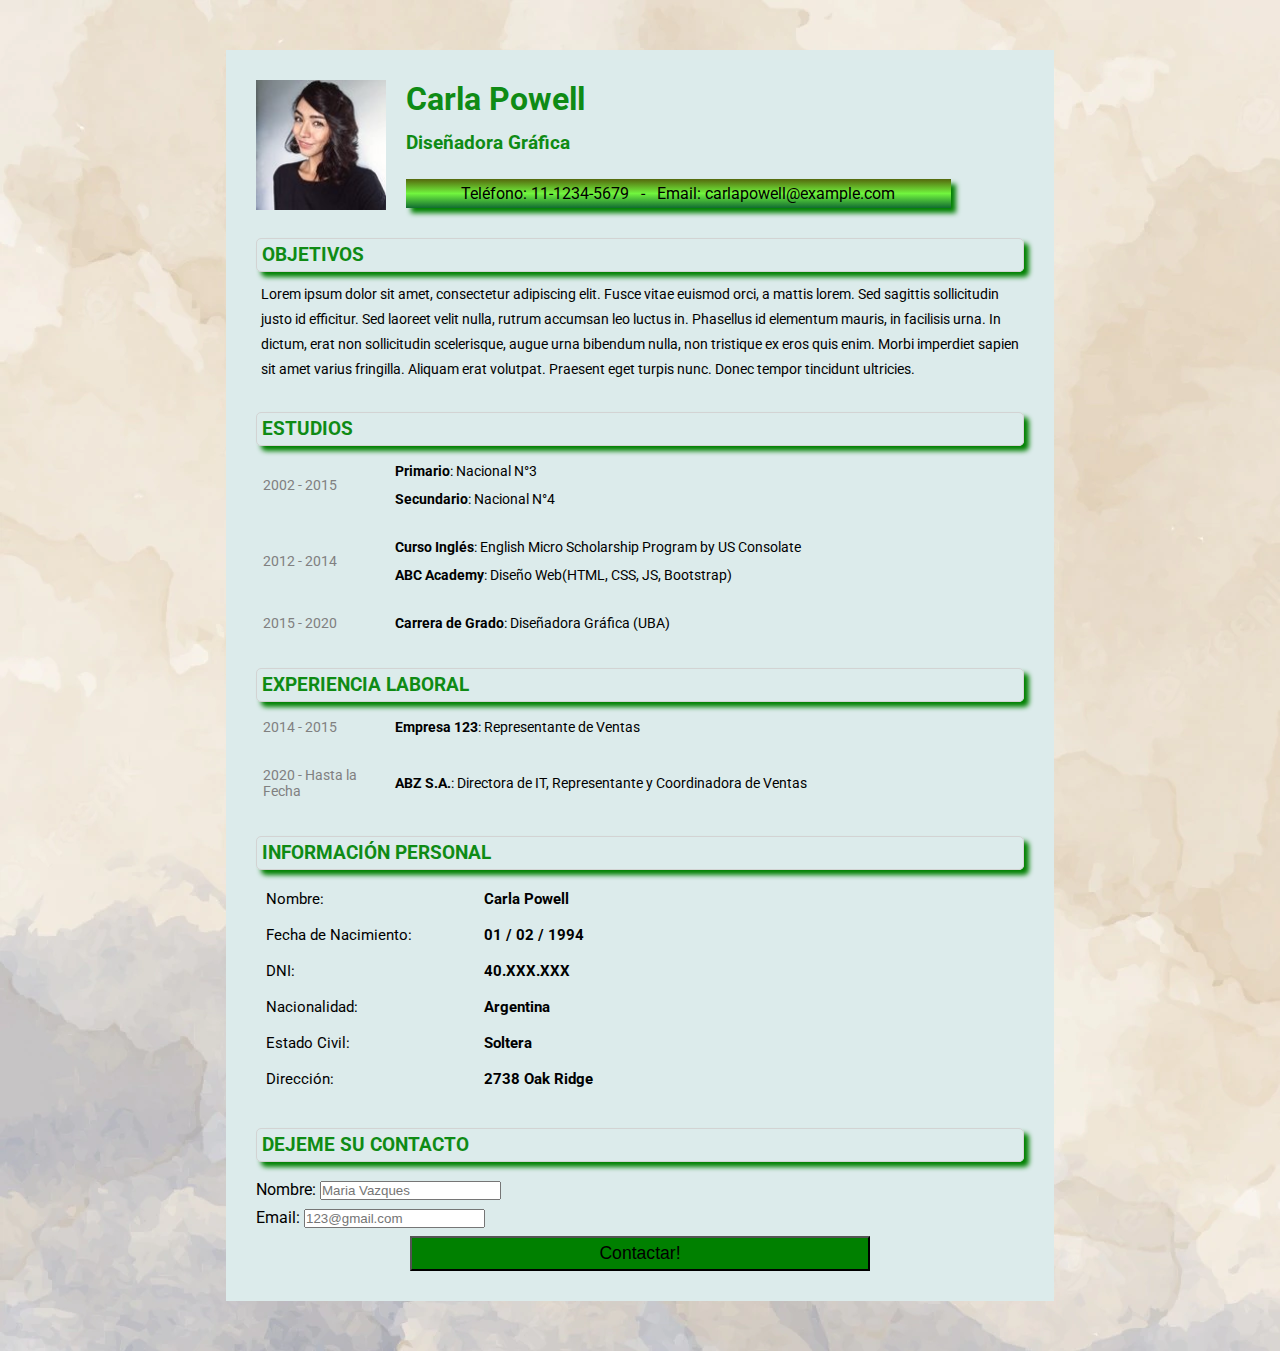
<file: index.html>
<!DOCTYPE html>
<html lang="es">
<head>
    <meta charset="UTF-8">
    <title>Proyecto Final CV</title>
    <link href="https://fonts.googleapis.com/css2?family=Roboto" rel="stylesheet">
    <link rel="stylesheet" href="cv scaglione.css">
    <link rel="icon" href="favicon.png">
</head>
<body>
   
<div id="recuadro">
    <div class="foto-nombre">
        <img src="foto.jpg" class="photo" alt="Foto Perfil">
        <div class="info-contacto">
            <h1 class="nombre">Carla Powell</h1>
            <br>
            <h3 class="profesion">Diseñadora Gráfica</h3>
            <p class="detallesdecontacto">Teléfono: 11-1234-5679 &nbsp; - &nbsp; Email: carlapowell@example.com</p>
        </div>
    </div>
    <div id="Objetivos">
        <h3>Objetivos</h3>
        <p>
            Lorem ipsum dolor sit amet, consectetur adipiscing elit. Fusce vitae euismod orci, 
            a mattis lorem. Sed sagittis sollicitudin justo id efficitur. Sed laoreet velit nulla, 
            rutrum accumsan leo luctus in. Phasellus id elementum mauris, in facilisis urna. In dictum,
            erat non sollicitudin scelerisque, augue urna bibendum nulla, non tristique ex eros quis enim. 
            Morbi imperdiet sapien sit amet varius fringilla. Aliquam erat volutpat. Praesent eget turpis nunc. 
            Donec tempor tincidunt ultricies. 
    </div>
    <div id="estudios">
        <h3>Estudios</h3>
        <table>
            <tr class="escuela-1">
                <td rowspan="2">2002 - 2015</td>
                <td><b>Primario</b>: Nacional N°3</td>
            </tr>
            <tr class="escuela-2">
                <td><b>Secundario</b>: Nacional N°4</td>
            </tr>
            
            <tr class="escuela-1">
                <td rowspan="2">2012 - 2014</td>
                <td><b>Curso Inglés</b>: English Micro Scholarship Program by US Consolate</td>
            </tr>
            <tr class="escuela-2">
                <td><b>ABC Academy</b>: Diseño Web(HTML, CSS, JS, Bootstrap)</td>
            </tr>
            
            <tr>
                <td style="width: 120px; color: gray;">2015 - 2020</td>
                <td><b>Carrera de Grado</b>: Diseñadora Gráfica (UBA)</td>
            </tr>
        </table>
    </div>
    <div id="experiencia">
        <h3>Experiencia Laboral</h3>
        <table>
            <tr class="trabajo1">
                <td>2014 - 2015</td>
                <td><b>Empresa 123</b>: Representante de Ventas</td>
            </tr>
            <tr class="trabajo2">
                <td>2020 - Hasta la Fecha</td>
                <td><b>ABZ S.A.</b>: Directora de IT, Representante y Coordinadora de Ventas</td>
            </tr>
 
        </table>
    </div>
    <div id="infopersonal">
        <h3>Información Personal</h3>
        <table>
            <tr>
                <td>Nombre:</td>
                <td><b>Carla Powell</b></td>
            </tr>
            <tr>
                <td>Fecha de Nacimiento:</td>
                <td><b>01 / 02 / 1994</b></td>
            </tr>
            <tr>
                <td>DNI:</td>
                <td><b>40.XXX.XXX</b></td>
            </tr>
            <tr>
                <td>Nacionalidad:</td>
                <td><b>Argentina</b></td>
            </tr>
            <tr>
                <td>Estado Civil:</td>
                <td><b>Soltera</b></td>
            </tr>
			<tr>
                <td>Dirección:</td>
                <td><b>2738 Oak Ridge</b></td>
            </tr>
        </table>
    </div>
     <div id="dejar-contacto"> 
        <h3> Dejeme su Contacto </h3>
        <form method="post" action='https://registro.abcd'>
            <fieldset>
              <label for="nombre1">Nombre: <input placeholder ="Maria Vazques" id="nombre1" name="nombre1" type="text" required /></label>
              <label for="email1">Email: <input placeholder ="123@gmail.com" id="email1" name="email1" type="email" required /></label>
            </fieldset> 
            <button onclick="cambioMensaje()" class="boton" id="boton"> Contactar! </button>
            <script src="cv scaglione.js"></script>
    </div>
</body>
</html>
</file>
<file: cv scaglione.css>
* {margin: 0;padding: 0;}

body{font-family: 'Roboto', sans-serif;
     background-image: url(fondo.webp); 
	object-fit: auto;}

#recuadro {
    min-height: 200px;
    width: 60%;
    min-width: 600px;
    background: #dcebeb;
    margin: 50px auto;
    padding: 30px;
    color: #0f8b15;
}


.photo {
    width: 15%;
    min-width: 130px;
    float: left;
    margin-right: 20px;
}

.info-contacto {
    width: 70.9%;
    display: inline-block;
}

.nombre {
    margin-bottom: -5px;
}
.profesion {
    display: inline-block;
}

.detallesdecontacto {
	background: linear-gradient(#55680D, #71F53E, #116C31);
	box-shadow: 5px 5px 5px green;
    color: black;
    text-align: center;
    margin: auto;
    margin-top: 25px;
    padding: 5px;
    font-size: 15px, bold;
}

#Objetivos h3 {
    border: 1px solid #d3d3d3;
	box-shadow: 5px 5px 5px green;
    text-transform: uppercase;
    padding: 5px;
    border-radius: 5px;
    margin: 30px 0 10px;
}

#Objetivos p {
    padding: 0 5px;
    line-height: 25px;
    font-size: 14px;
    color: #000;
}

#estudios h3 {
    border: 1px solid #d3d3d3;
	box-shadow: 5px 5px 5px green;
    text-transform: uppercase;
    padding: 5px;
    border-radius: 5px;
    margin: 30px 0 10px;
}

#estudios table td {
    padding: 5px;
    font-size: 14px;
    color: #000;
}

#estudios table tr.escuela-1 td:first-child {
    width: 120px;
    color: gray;
    padding-bottom: 25px;
}

#estudios table tr.escuela-2 td:first-child {
    padding-bottom: 25px;
}

#experiencia h3 {
    border: 1px solid #d3d3d3;
	box-shadow: 5px 5px 5px green;
    text-transform: uppercase;
    padding: 5px;
    border-radius: 5px;
    margin: 30px 0 10px;
}

#experiencia table td {
    padding: 5px;
    font-size: 14px;
    color: #000;
}

#experiencia table tr.trabajo1 td:first-child {
    width: 120px;
    color: gray;
    padding-bottom: 25px;
}

#experiencia table tr.trabajo1 td {
    padding-bottom: 25px;
}

#experiencia table tr.trabajo2 td:first-child {
    width: 120px;
    color: gray;
}

#infopersonal h3 {
    border: 1px solid #d3d3d3;
	box-shadow: 5px 5px 5px green;
    text-transform: uppercase;
    padding: 5px;
    border-radius: 5px;
    margin: 30px 0 10px;
}

#infopersonal table td {
    padding: 8px;
    font-size: 15px;
    color: #000;
}

#infopersonal table tr td:first-child {
    width: 200px;
}

#infopersonal table tr td:nth-child(2) {
    width: 300px;
}

.boton {
    display: block;
    width: 60%;
    margin: 0 auto;
    height: 2em;
    font-size: 1.1rem;
    background-color: green;
    border-color: black;
  }

  label {
    display: block;
    margin: 0.5rem 0;
    border-style: none;
    color: black;
  }
  
  fieldset{
    border: none;

  }
  #dejar-contacto h3 {
    border: 1px solid #d3d3d3;
	box-shadow: 5px 5px 5px green;
    text-transform: uppercase;
    padding: 5px;
    border-radius: 5px;
    margin: 30px 0 10px;
}

#dejar-contacto table td {
    padding: 8px;
    font-size: 15px;
    color: #000;
}

#dejar-contacto table tr td:first-child {
    width: 200px;
}
</file>
